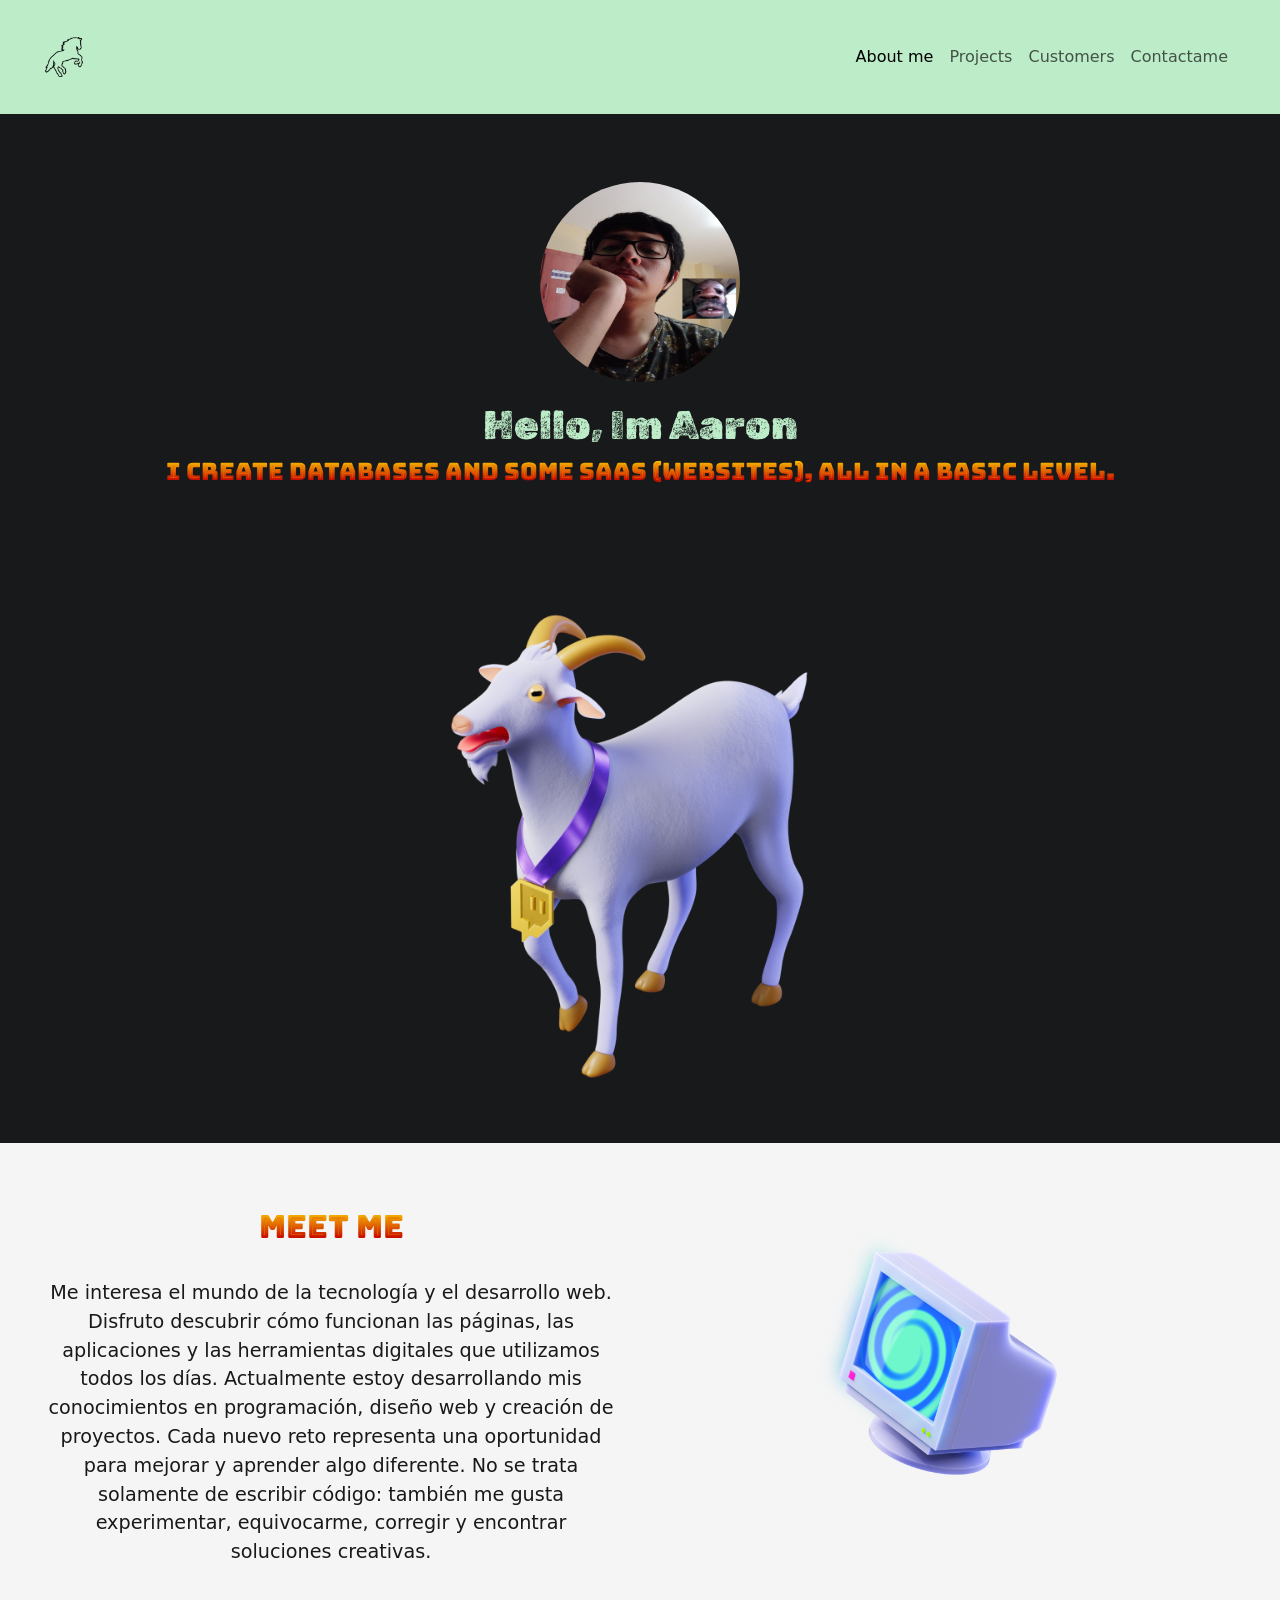
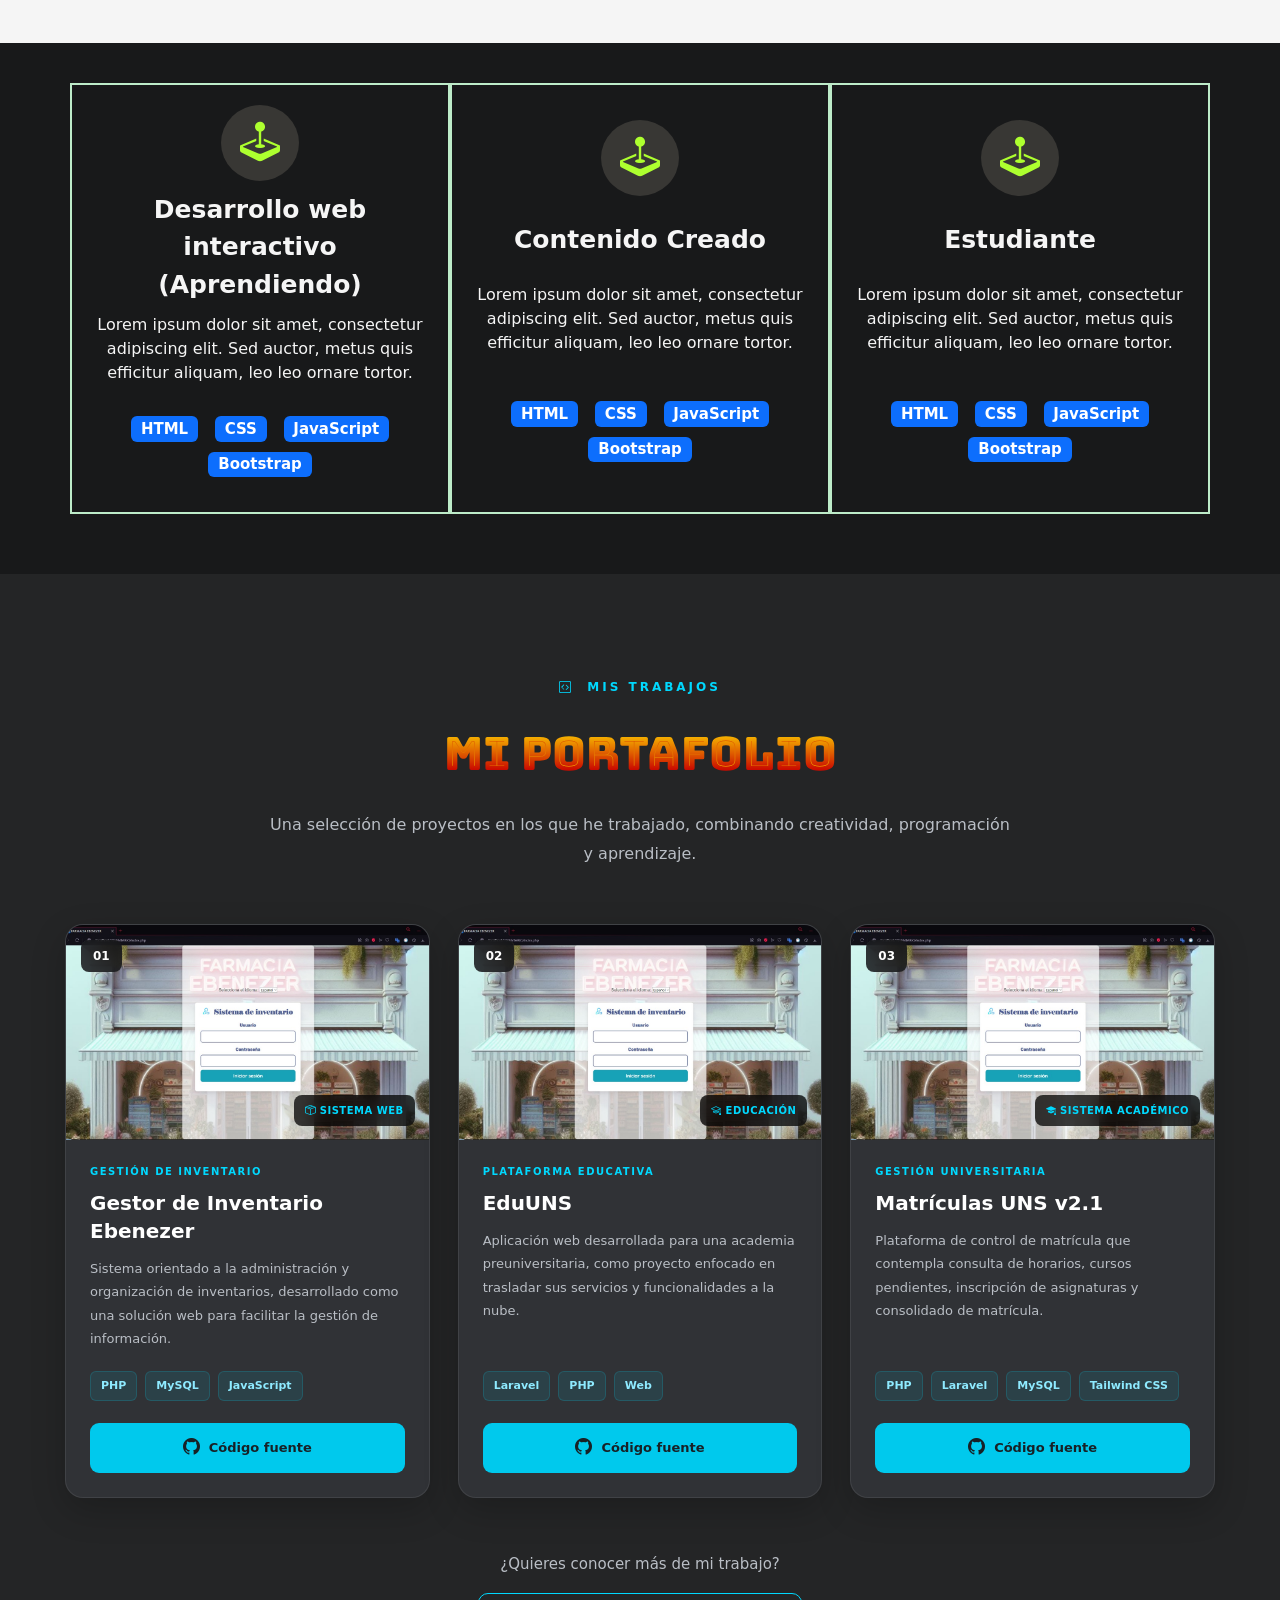
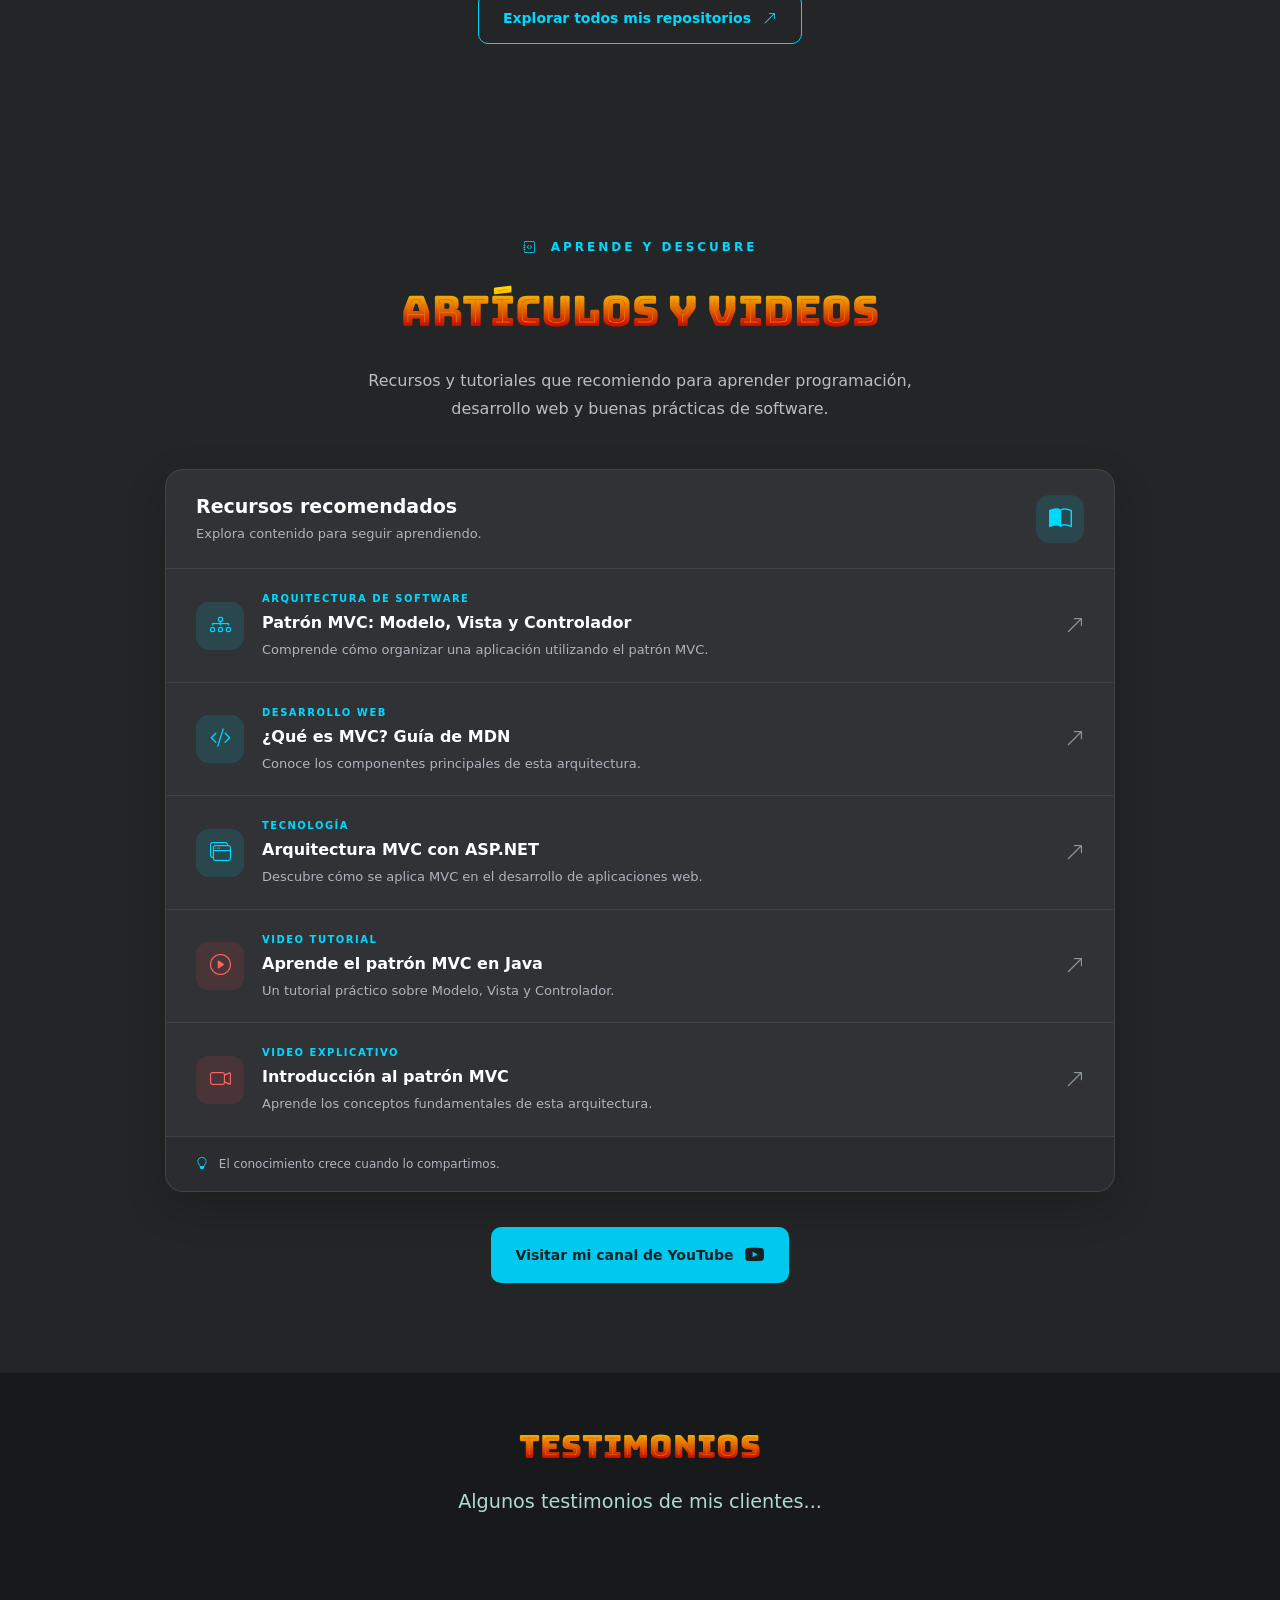
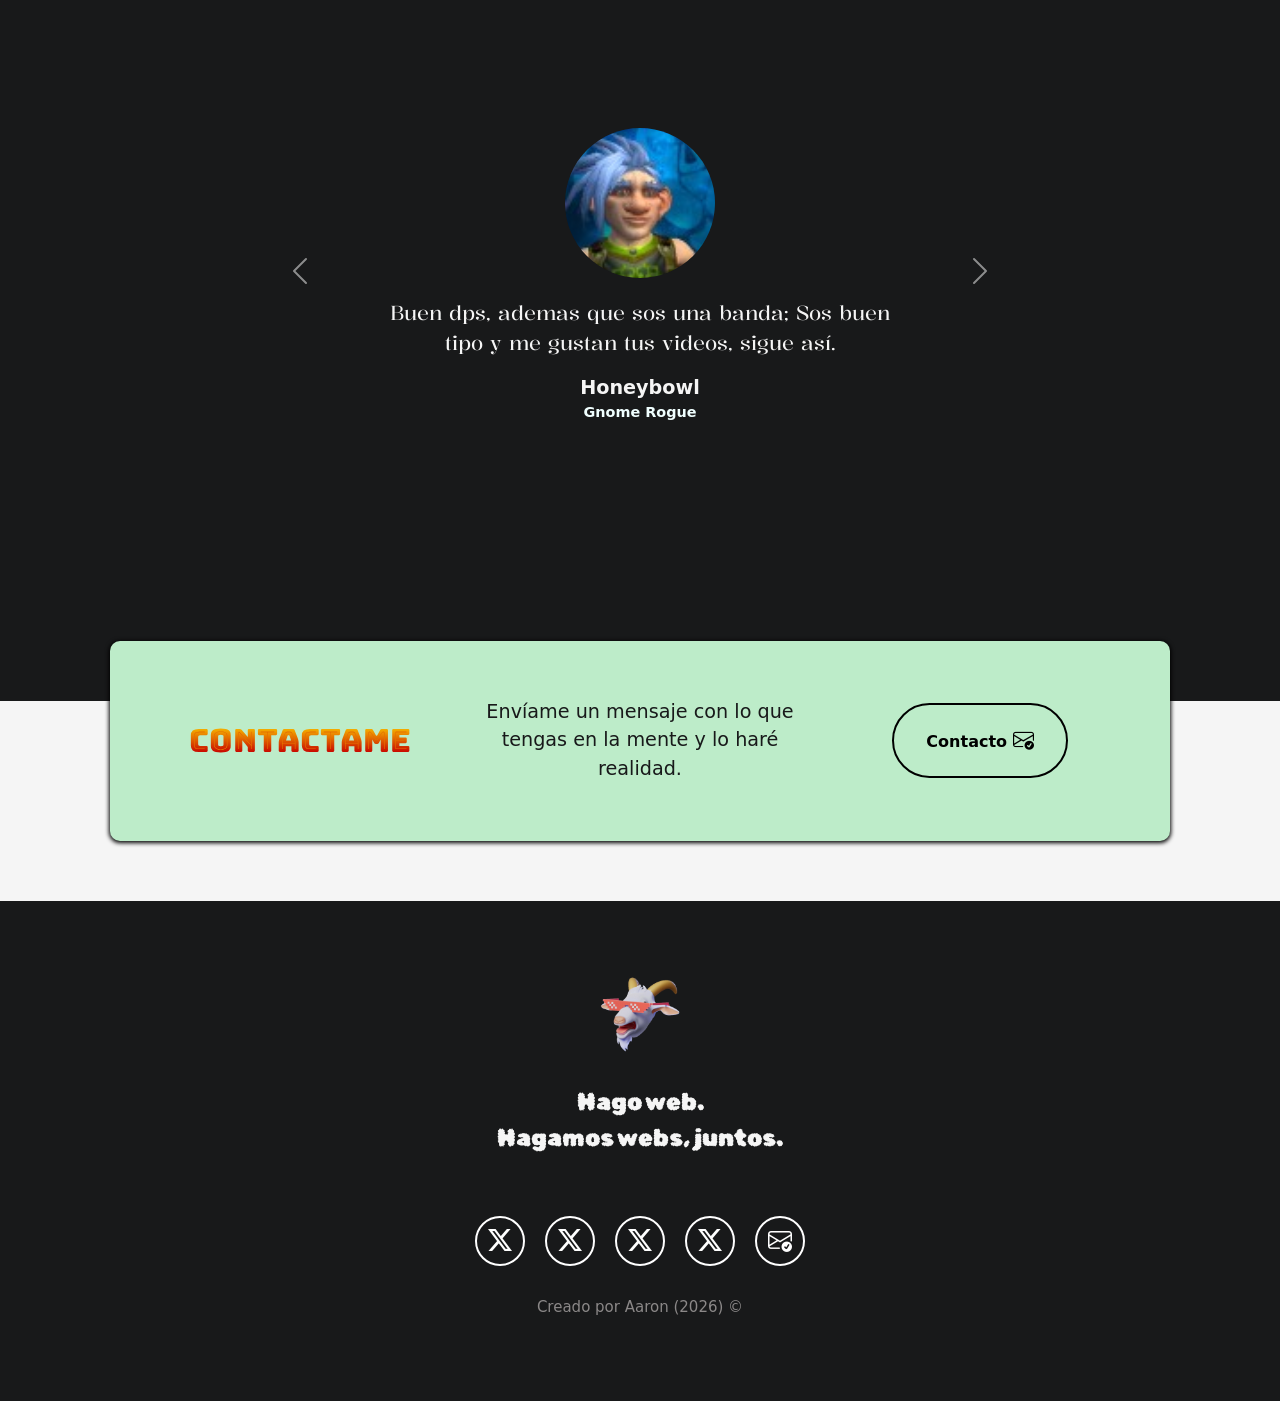
<file: index.html>
<!DOCTYPE html>
<html lang="en">

<head>
    <meta charset="UTF-8">
    <meta http-equiv="X-UA-Compatible" content="IE=edge">
    <meta name="keywords" content="HTML, CSS, JavaScript, React">
    <meta name="viewport" content="width=device-width, initial-scale=1.0">
    <link href="https://cdn.jsdelivr.net/npm/bootstrap@5.3.2/dist/css/bootstrap.min.css" rel="stylesheet"
        integrity="sha384-T3c6CoIi6uLrA9TneNEoa7RxnatzjcDSCmG1MXxSR1GAsXEV/Dwwykc2MPK8M2HN" crossorigin="anonymous">
    <link rel="stylesheet" href="https://cdn.jsdelivr.net/npm/bootstrap-icons@1.11.2/font/bootstrap-icons.min.css">
    <script src="https://cdn.jsdelivr.net/npm/bootstrap@5.3.2/dist/js/bootstrap.bundle.min.js"
        integrity="sha384-C6RzsynM9kWDrMNeT87bh95OGNyZPhcTNXj1NW7RuBCsyN/o0jlpcV8Qyq46cDfL"
        crossorigin="anonymous"></script>
        <link rel="preconnect" href="https://fonts.googleapis.com">
        <link rel="preconnect" href="https://fonts.gstatic.com" crossorigin>
        <link href="https://fonts.googleapis.com/css2?family=Bungee+Spice&display=swap" rel="stylesheet">
        <link rel="preconnect" href="https://fonts.googleapis.com">
        <link rel="preconnect" href="https://fonts.gstatic.com" crossorigin>
        <link href="https://fonts.googleapis.com/css2?family=Rubik+Dirt&display=swap" rel="stylesheet">
        <link rel="preconnect" href="https://fonts.googleapis.com">
        <link rel="preconnect" href="https://fonts.gstatic.com" crossorigin>
        <link href="https://fonts.googleapis.com/css2?family=Kalnia:wght@300&display=swap" rel="stylesheet">
        <link rel="preconnect" href="https://fonts.googleapis.com">
        <link rel="preconnect" href="https://fonts.gstatic.com" crossorigin>
        <link href="https://fonts.googleapis.com/css2?family=Kalnia:wght@300&family=Rubik+Bubbles&display=swap" rel="stylesheet">
    <link rel="stylesheet" href="sttyzxoles.css">
    <title>Aronti Dunti - Social Media</title>
</head>

<body style="background-color: #242526;">


    <!-- BARRA DE NAVEGACION -->
    <nav class="navbar navbar-expand-md navbar-light">
        <div class="container-fluid">
            <button class="navbar-toggler" type="button" data-bs-toggle="collapse" data-bs-target="#navbar-toggler"
                aria-controls="navbarTogglerDemo01" aria-expanded="false" aria-label="Toggle navigation">
                <span class="navbar-toggler-icon"></span>
            </button>
            <div class="collapse navbar-collapse" id="navbar-toggler">
                <a class="navbar-brand" href="#">
                    <img src="fotos_pr16/logo_caballo.png" width="40" alt="Logo de la web">
                </a>
                <ul class="navbar-nav d-flex justify-content-center alignt-items-center">
                    <li class="nav-item">
                        <a class="nav-link active" aria-current="page" href="#sobre-mi">About me</a>
                    </li>
                    <li class="nav-item">
                        <a class="nav-link" href="#proyeptos">Projects</a>
                    </li>
                    <li class="nav-item">
                        <a class="nav-link" href="#tesminomo">Customers</a>
                    </li>
                    <li class="nav-item">
                        <a class="nav-link" href="#contaptos">Contactame</a>
                    </li>
                </ul>
            </div>
        </div>
    </nav>
    
    <!-- FUNCION PARA AGRANDAR IMAGEN -->
    <script>
        function mostrarImagen(elemento) {
            var imagenAmpliada = document.getElementById('imagen-ampliada');
            var overlay = document.getElementById('overlay');
            imagenAmpliada.innerHTML = '<img src="' + elemento.src + '" alt="Imagen ampliada">';
            imagenAmpliada.style.display = 'block';
            overlay.style.display = 'block';
        }

        function cerrarImagen() {
            var imagenAmpliada = document.getElementById('imagen-ampliada');
            var overlay = document.getElementById('overlay');
            imagenAmpliada.style.display = 'none';
            overlay.style.display = 'none';
        }
    </script>

    <!-- SECCION HERO  <h1 style="color: #e4e6eb;">Título en texto blanco</h1>  -->
    <section class="hero align-items-stretch">
        <div class="hero-principal d-flex flex-column justify-content-center align-items-center">
            <img class="hero-imagen-desarrollador" src="fotos_pr16/hontiprograma123213123.jpg" alt="Foto Mi Perfil"
                onclick="mostrarImagen(this)">
            <div id="overlay" onclick="cerrarImagen()"></div>
            <div id="imagen-ampliada"></div>
            <h1>Hello, Im Aaron</h1>
            <h2>I create databases and some SaaS (websites), all in a basic level.</h2>
        </div>
        <div class="hero-inferior align-items-stretch">
            <img class="hero-inferior-imagen img-fluid " src="fotos_pr16/cccccgoat-large.png" alt="Logo, goat twit" >
        </div>
    </section>

    <!-- SECCION SOBRE MI  -->
    <section id="sobre-mi" class="sobre-mi seccion-clara">
        <div class="row">
            <div class="columna col-12   col-md-6">
                <div class="contenedor">
                    <h2 class="seccion-titulo">Meet me</h2>
                    <p class="seccion-texto">Me interesa el mundo de la tecnología y el desarrollo web. 
                        Disfruto descubrir cómo funcionan las páginas, 
                        las aplicaciones y las herramientas digitales que utilizamos todos los días.
                        Actualmente estoy desarrollando mis conocimientos en programación, diseño web y creación de proyectos. 
                        Cada nuevo reto representa una oportunidad para mejorar y aprender algo diferente.
                        No se trata solamente de escribir código: también me gusta experimentar, equivocarme, corregir y encontrar soluciones creativas.
                    </p>
                </div>
            </div>
            <div class="columna col-12 col-md-6">
                <div class="contenedor">
                    <img class="hero-inferior-imagen img-fluid tele" src="fotos_pr16/cacacacamonitor-rotate-15.png" width="60%" alt="tv">
                </div>
            </div>

        </div>
    </section>

    <!-- SECCION EXPERIENCIA  -->
    <section class="experiencia seccion-oscura">
        <div class="container text-center">
            <div class="row">
                    <!-- SECCION EXPERIENCIA  -->
                    <div class="columna col-12 col-md-4">
                      <i class="bi bi-joystick"></i>
                      <p class="experiencia-titulo"> Desarrollo web interactivo (Aprendiendo)</p>  
                      <p>Lorem ipsum dolor sit amet, consectetur adipiscing elit. Sed auctor, metus quis efficitur aliquam, leo leo ornare tortor.</p>
                      <div class="badges-contenedor">
                        <span class="badge text-bg-primary">HTML</span>
                        <span class="badge text-bg-primary">CSS</span>
                        <span class="badge text-bg-primary">JavaScript</span>
                        <span class="badge text-bg-primary">Bootstrap</span>
                      </div>
                    </div>

                    <!-- SECCION EXPERIENCIA  -->
                    <div class="columna col-12 col-md-4"> 
                        <i class="bi bi-joystick"></i>
                        <p class="experiencia-titulo"> Contenido Creado</p>  
                        <p>Lorem ipsum dolor sit amet, consectetur adipiscing elit. Sed auctor, metus quis efficitur aliquam, leo leo ornare tortor.</p>
                        <div class="badges-contenedor">
                          <span class="badge text-bg-primary">HTML</span>
                          <span class="badge text-bg-primary">CSS</span>
                          <span class="badge text-bg-primary">JavaScript</span>
                          <span class="badge text-bg-primary">Bootstrap</span>
                        </div>
                    </div>

                    <!-- SECCION ESTUDIANTE  -->
                    <div class="columna col-12 col-md-4"> 
                       <i class="bi bi-joystick"></i>
                        <p class="experiencia-titulo"> Estudiante</p>  
                        <p>Lorem ipsum dolor sit amet, consectetur adipiscing elit. Sed auctor, metus quis efficitur aliquam, leo leo ornare tortor.</p>
                        <div class="badges-contenedor">
                          <span class="badge text-bg-primary">HTML</span>
                          <span class="badge text-bg-primary">CSS</span>
                          <span class="badge text-bg-primary">JavaScript</span>
                          <span class="badge text-bg-primary">Bootstrap</span>
                        </div>
                    </div>


            </div>
        </div>
    </section>


<!-- =========================================
     SECCIÓN: PORTAFOLIO DE PROYECTOS
========================================= -->

<section id="proyeptos" class="proyectos-section">

    <div class="proyectos-container">

        <!-- ENCABEZADO -->
        <div class="proyectos-heading">

            <span class="proyectos-etiqueta">
                <i class="bi bi-code-square"></i>
                MIS TRABAJOS
            </span>

            <h2 class="seccion-titulo">Mi Portafolio</h2>

            <p class="seccion-descripcion">
                Una selección de proyectos en los que he trabajado,
                combinando creatividad, programación y aprendizaje.
            </p>

        </div>

        <!-- GALERÍA -->
        <div class="proyectos-grid">

            <!-- PROYECTO 1: EBENEZER -->
            <article class="proyecto-card">

                <div class="proyecto-imagen">
                    <img
                        src="fotos_pr16/ebea797.jpg"
                        alt="Vista del sistema de gestión de inventario Ebenezer"
                        loading="lazy"
                    >

                    <span class="proyecto-numero">01</span>

                    <span class="proyecto-tipo">
                        <i class="bi bi-box-seam"></i> SISTEMA WEB
                    </span>
                </div>

                <div class="proyecto-info">

                    <span class="proyecto-categoria">
                        GESTIÓN DE INVENTARIO
                    </span>

                    <h3>Gestor de Inventario Ebenezer</h3>

                    <p>
                        Sistema orientado a la administración y organización
                        de inventarios, desarrollado como una solución web
                        para facilitar la gestión de información.
                    </p>

                    <div class="proyecto-tecnologias">
                        <span>PHP</span>
                        <span>MySQL</span>
                        <span>JavaScript</span>
                    </div>

                    <div class="proyecto-acciones">

                        <a
                            href="https://github.com/ArontiDumpti/gestor-inventario-ebenezerV5"
                            target="_blank"
                            rel="noopener noreferrer"
                            class="proyecto-btn proyecto-btn-principal"
                        >
                            <i class="bi bi-github"></i>
                            Código fuente
                        </a>

                    </div>

                </div>

            </article>


            <!-- PROYECTO 2: EDUUNS -->
            <article class="proyecto-card">

                <div class="proyecto-imagen">
                    <img
                        src="fotos_pr16/ebea797.jpg"
                        alt="Vista del proyecto web EduUNS"
                        loading="lazy"
                    >

                    <span class="proyecto-numero">02</span>

                    <span class="proyecto-tipo">
                        <i class="bi bi-mortarboard"></i> EDUCACIÓN
                    </span>
                </div>

                <div class="proyecto-info">

                    <span class="proyecto-categoria">
                        PLATAFORMA EDUCATIVA
                    </span>

                    <h3>EduUNS</h3>

                    <p>
                        Aplicación web desarrollada para una academia
                        preuniversitaria, como proyecto enfocado en
                        trasladar sus servicios y funcionalidades a la nube.
                    </p>

                    <div class="proyecto-tecnologias">
                        <span>Laravel</span>
                        <span>PHP</span>
                        <span>Web</span>
                    </div>

                    <div class="proyecto-acciones">

                        <a
                            href="https://github.com/ArontiDumpti/EduUNSv15"
                            target="_blank"
                            rel="noopener noreferrer"
                            class="proyecto-btn proyecto-btn-principal"
                        >
                            <i class="bi bi-github"></i>
                            Código fuente
                        </a>

                    </div>

                </div>

            </article>


            <!-- PROYECTO 3: MATRÍCULAS UNS -->
            <article class="proyecto-card">

                <div class="proyecto-imagen">
                    <img
                        src="fotos_pr16/ebea797.jpg"
                        alt="Vista del sistema de matrículas de la UNS"
                        loading="lazy"
                    >

                    <span class="proyecto-numero">03</span>

                    <span class="proyecto-tipo">
                        <i class="bi bi-mortarboard-fill"></i> SISTEMA ACADÉMICO
                    </span>
                </div>

                <div class="proyecto-info">

                    <span class="proyecto-categoria">
                        GESTIÓN UNIVERSITARIA
                    </span>

                    <h3>Matrículas UNS v2.1</h3>

                    <p>
                        Plataforma de control de matrícula que contempla
                        consulta de horarios, cursos pendientes,
                        inscripción de asignaturas y consolidado de matrícula.
                    </p>

                    <div class="proyecto-tecnologias">
                        <span>PHP</span>
                        <span>Laravel</span>
                        <span>MySQL</span>
                        <span>Tailwind CSS</span>
                    </div>

                    <div class="proyecto-acciones">

                        <a
                            href="https://github.com/ArontiDumpti/MatriculasUNSv21"
                            target="_blank"
                            rel="noopener noreferrer"
                            class="proyecto-btn proyecto-btn-principal"
                        >
                            <i class="bi bi-github"></i>
                            Código fuente
                        </a>

                    </div>

                </div>

            </article>

        </div>

        <!-- BOTÓN FINAL -->
        <div class="proyectos-footer">

            <p>
                ¿Quieres conocer más de mi trabajo?
            </p>

            <a
                href="https://github.com/ArontiDumpti?tab=repositories"
                target="_blank"
                rel="noopener noreferrer"
                class="proyectos-ver-mas"
            >
                Explorar todos mis repositorios
                <i class="bi bi-arrow-up-right"></i>
            </a>

        </div>

    </div>

</section>



<!-- SECCIÓN DE ARTÍCULOS Y VIDEOS -->
<section class="articulos-section" id="articulos">

    <div class="articulos-container">

        <div class="articulos-heading">
            <span class="articulos-etiqueta">
                <i class="bi bi-journal-code"></i> APRENDE Y DESCUBRE
            </span>

            <h2 class="seccion-titulo">Artículos y Videos</h2>

            <p class="articulos-descripcion">
                Recursos y tutoriales que recomiendo para aprender programación,
                desarrollo web y buenas prácticas de software.
            </p>
        </div>

        <div class="articulos-card">

            <div class="articulos-card-header">
                <div>
                    <h3>Recursos recomendados</h3>
                    <p>Explora contenido para seguir aprendiendo.</p>
                </div>

                <span class="articulos-icono-header">
                    <i class="bi bi-book-half"></i>
                </span>
            </div>

            <ul class="articulos-lista">

                <!-- ARTÍCULO 1 -->
                <li>
                    <a href="https://www.freecodecamp.org/espanol/news/el-modelo-de-arquitectura-view-controller-pattern/"
                       target="_blank"
                       rel="noopener noreferrer"
                       class="articulo-enlace">

                        <span class="articulo-icono">
                            <i class="bi bi-diagram-3"></i>
                        </span>

                        <span class="articulo-contenido">
                            <span class="articulo-categoria">ARQUITECTURA DE SOFTWARE</span>
                            <strong>Patrón MVC: Modelo, Vista y Controlador</strong>
                            <small>Comprende cómo organizar una aplicación utilizando el patrón MVC.</small>
                        </span>

                        <i class="bi bi-arrow-up-right articulo-flecha"></i>
                    </a>
                </li>

                <!-- ARTÍCULO 2 -->
                <li>
                    <a href="https://developer.mozilla.org/es/docs/Glossary/MVC"
                       target="_blank"
                       rel="noopener noreferrer"
                       class="articulo-enlace">

                        <span class="articulo-icono">
                            <i class="bi bi-code-slash"></i>
                        </span>

                        <span class="articulo-contenido">
                            <span class="articulo-categoria">DESARROLLO WEB</span>
                            <strong>¿Qué es MVC? Guía de MDN</strong>
                            <small>Conoce los componentes principales de esta arquitectura.</small>
                        </span>

                        <i class="bi bi-arrow-up-right articulo-flecha"></i>
                    </a>
                </li>

                <!-- ARTÍCULO 3 -->
                <li>
                    <a href="https://dotnet.microsoft.com/es-es/apps/aspnet/mvc"
                       target="_blank"
                       rel="noopener noreferrer"
                       class="articulo-enlace">

                        <span class="articulo-icono">
                            <i class="bi bi-window-stack"></i>
                        </span>

                        <span class="articulo-contenido">
                            <span class="articulo-categoria">TECNOLOGÍA</span>
                            <strong>Arquitectura MVC con ASP.NET</strong>
                            <small>Descubre cómo se aplica MVC en el desarrollo de aplicaciones web.</small>
                        </span>

                        <i class="bi bi-arrow-up-right articulo-flecha"></i>
                    </a>
                </li>

                <!-- VIDEO 1 -->
                <li>
                    <a href="https://www.youtube.com/watch?v=yHFgc2JlX9g"
                       target="_blank"
                       rel="noopener noreferrer"
                       class="articulo-enlace">

                        <span class="articulo-icono articulo-icono-video">
                            <i class="bi bi-play-circle"></i>
                        </span>

                        <span class="articulo-contenido">
                            <span class="articulo-categoria">VIDEO TUTORIAL</span>
                            <strong>Aprende el patrón MVC en Java</strong>
                            <small>Un tutorial práctico sobre Modelo, Vista y Controlador.</small>
                        </span>

                        <i class="bi bi-arrow-up-right articulo-flecha"></i>
                    </a>
                </li>

                <!-- VIDEO 2 -->
                <li>
                    <a href="https://www.youtube.com/watch?v=dB0JZaVnBWg"
                       target="_blank"
                       rel="noopener noreferrer"
                       class="articulo-enlace">

                        <span class="articulo-icono articulo-icono-video">
                            <i class="bi bi-camera-video"></i>
                        </span>

                        <span class="articulo-contenido">
                            <span class="articulo-categoria">VIDEO EXPLICATIVO</span>
                            <strong>Introducción al patrón MVC</strong>
                            <small>Aprende los conceptos fundamentales de esta arquitectura.</small>
                        </span>

                        <i class="bi bi-arrow-up-right articulo-flecha"></i>
                    </a>
                </li>

            </ul>

            <div class="articulos-footer">
                <span>
                    <i class="bi bi-lightbulb"></i>
                    El conocimiento crece cuando lo compartimos.
                </span>
            </div>

        </div>

        <div class="articulos-accion">
            <a href="https://www.youtube.com/channel/UCJOANu9qz4SWB8h2YqV1Cdg"
               target="_blank"
               rel="noopener noreferrer"
               class="btn-articulos">

                Visitar mi canal de YouTube
                <i class="bi bi-youtube"></i>
            </a>
        </div>

    </div>

</section>


    <!-- SECCION Testimonios  -->
    <section id="tesminomo" class="testimonios seccion-oscura">
        <h2 class="seccion-titulo">Testimonios</h2>
        <h3 class="seccion-descripcion">Algunos testimonios de mis clientes...</h3>
            <!-- Carrousel  -->
            <div id="testimonios-carrusel" class="carousel  slide">
                <div class="carousel-inner">
                  <div class="carousel-item active">
                        <div class="container">
                            <img class="testimonio-imagen rounded-circle" src="fotos_testigos/honeybowl172684138-avatar.jpg" alt="honeybowl">
                            <p class="testimonio-texto"> Buen dps, ademas que sos una banda; Sos buen tipo y me gustan tus videos, sigue así.</p>
                            <div class="testimonio-info">
                                <p class="NombreCliente">Honeybowl</p>
                                <p class="CargoCliente">Gnome Rogue</p>
                            </div>
                        </div> 
                  </div> 
                  <div class="carousel-item">
                    <div class="container">
                        <img class="testimonio-imagen rounded-circle" src="fotos_testigos/lunokhod238924783-avatar.jpg" alt="lunokhod">
                        <p class="testimonio-texto"> Sos horroroso dps che, a la siguiente venis con un 8.3 ó un 6.3 masterpiece.</p> 
                        <div class="testimonio-info">
                            <p class="NombreCliente">Lunokhod</p>
                            <p class="CargoCliente">Blood Elf Paladin</p>
                        </div>
                    </div> 
                 </div> 
                 <div class="carousel-item">
                    <div class="container">
                        <img class="testimonio-imagen rounded-circle" src="fotos_testigos/sultani238299950-avatar.jpg" alt="sultani">
                        <p class="testimonio-texto"> El mejor caller que nunca tuve, además sabe jugar fuchi.</p>
                        <div class="testimonio-info">
                            <p class="NombreCliente">Sultani</p>
                            <p class="CargoCliente">Orc Shaman</p>
                        </div>
                    </div> 
                 </div>       
                 <div class="carousel-item">
                    <div class="container">
                        <img class="testimonio-imagen rounded-circle" src="fotos_testigos/llamanade198969686-avatar.jpg" alt="llamanade">
                        <p class="testimonio-texto"> Me hizo una app y ahora gano millones.</p>
                        <div class="testimonio-info">
                            <p class="NombreCliente">Llamanade</p>
                            <p class="CargoCliente">Night Elf Demon Hunter</p>
                        </div>
                    </div> 
                 </div>                             
                </div>
                <button class="carousel-control-prev" type="button" data-bs-target="#testimonios-carrusel" data-bs-slide="prev">
                  <span class="carousel-control-prev-icon" aria-hidden="true"></span>
                  <span class="visually-hidden">Previous</span>
                </button>
                <button class="carousel-control-next" type="button" data-bs-target="#testimonios-carrusel" data-bs-slide="next">
                  <span class="carousel-control-next-icon" aria-hidden="true"></span>
                  <span class="visually-hidden">Next</span>
                </button>
              </div>
    </section>

    <!-- SECCION Contacto  -->
    <section id="contaptos" class="contacto seccion-clara">
        <div class="container">
            <div class="container text-center rectangulo d-flex justify-content-evenly">
                <div class="row">
                    <div class="col-12 col-md-4 seccion-titulo">
                        Contactame
                    </div>
                    <div class="col-12 col-md-4 descripcion">
                        Envíame un mensaje con lo que tengas en la mente y lo haré realidad.
                    </div>
                    <div class="col-12 col-md-4">
                        <a href="mailto:segura_20_30@hotmail.com">
                            <button type="button">
                                Contacto
                                <i class="bi bi-envelope-check"></i>
                            </button>
                        </a>
                    </div>
                </div>
            </div>          
        </div>
    </section>



    <!-- SECCION Footer  -->
    <footer class="seccion-oscura d-flex flex-column align-items-center justify-content-center">
        <img class="footer-logo" src="fotos_testigos/ccccrecap-goat.gif" alt="cabra twti">
        <p class="footer-texto text-center">Hago web.<br>Hagamos webs, juntos.</p>
        <div class="iconos-redes-sociales d-flex flex-wrap align-items-center justify-content-center">
            <a href="https://twitter.com/MrBeast" target="_blank" rel="noopener noreferrer">
                <i class="bi bi-twitter-x"></i>
            </a>
            <a href="https://twitter.com/MrBeast" target="_blank" rel="noopener noreferrer">
                <i class="bi bi-twitter-x"></i>
            </a>
            <a href="https://twitter.com/MrBeast" target="_blank" rel="noopener noreferrer">
                <i class="bi bi-twitter-x"></i>
            </a>
            <a href="views/sobremi.html">        
                <i class="bi bi-twitter-x"></i>       
            </a>
            <a href="mailto:segura_20_30@hotmail.com" target="_blank" rel="noopener noreferrer">
                <i class="bi bi-envelope-check"></i>
            </a>
        </div>
        <div class="derechos-de-autor">Creado por Aaron (2026) &#169;</div>
 
    </footer>



    

</body>

</html>
</file>
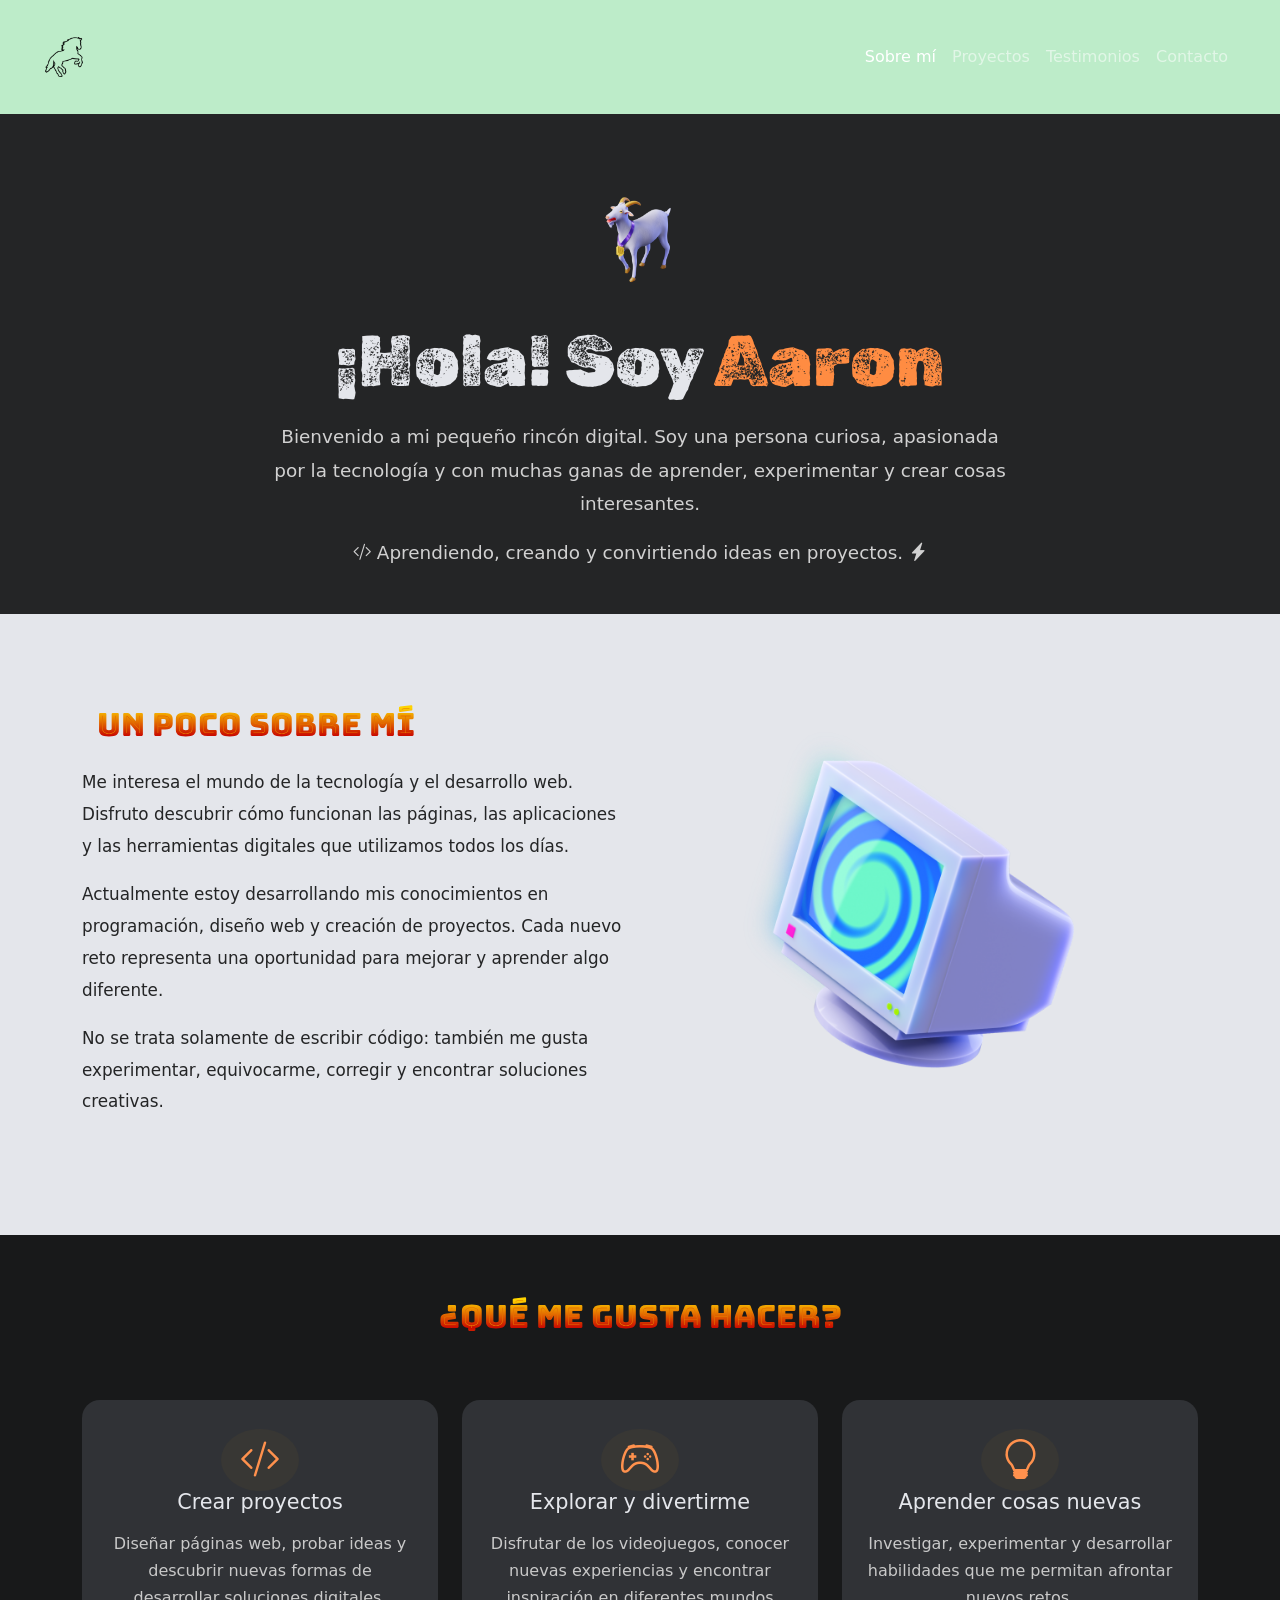
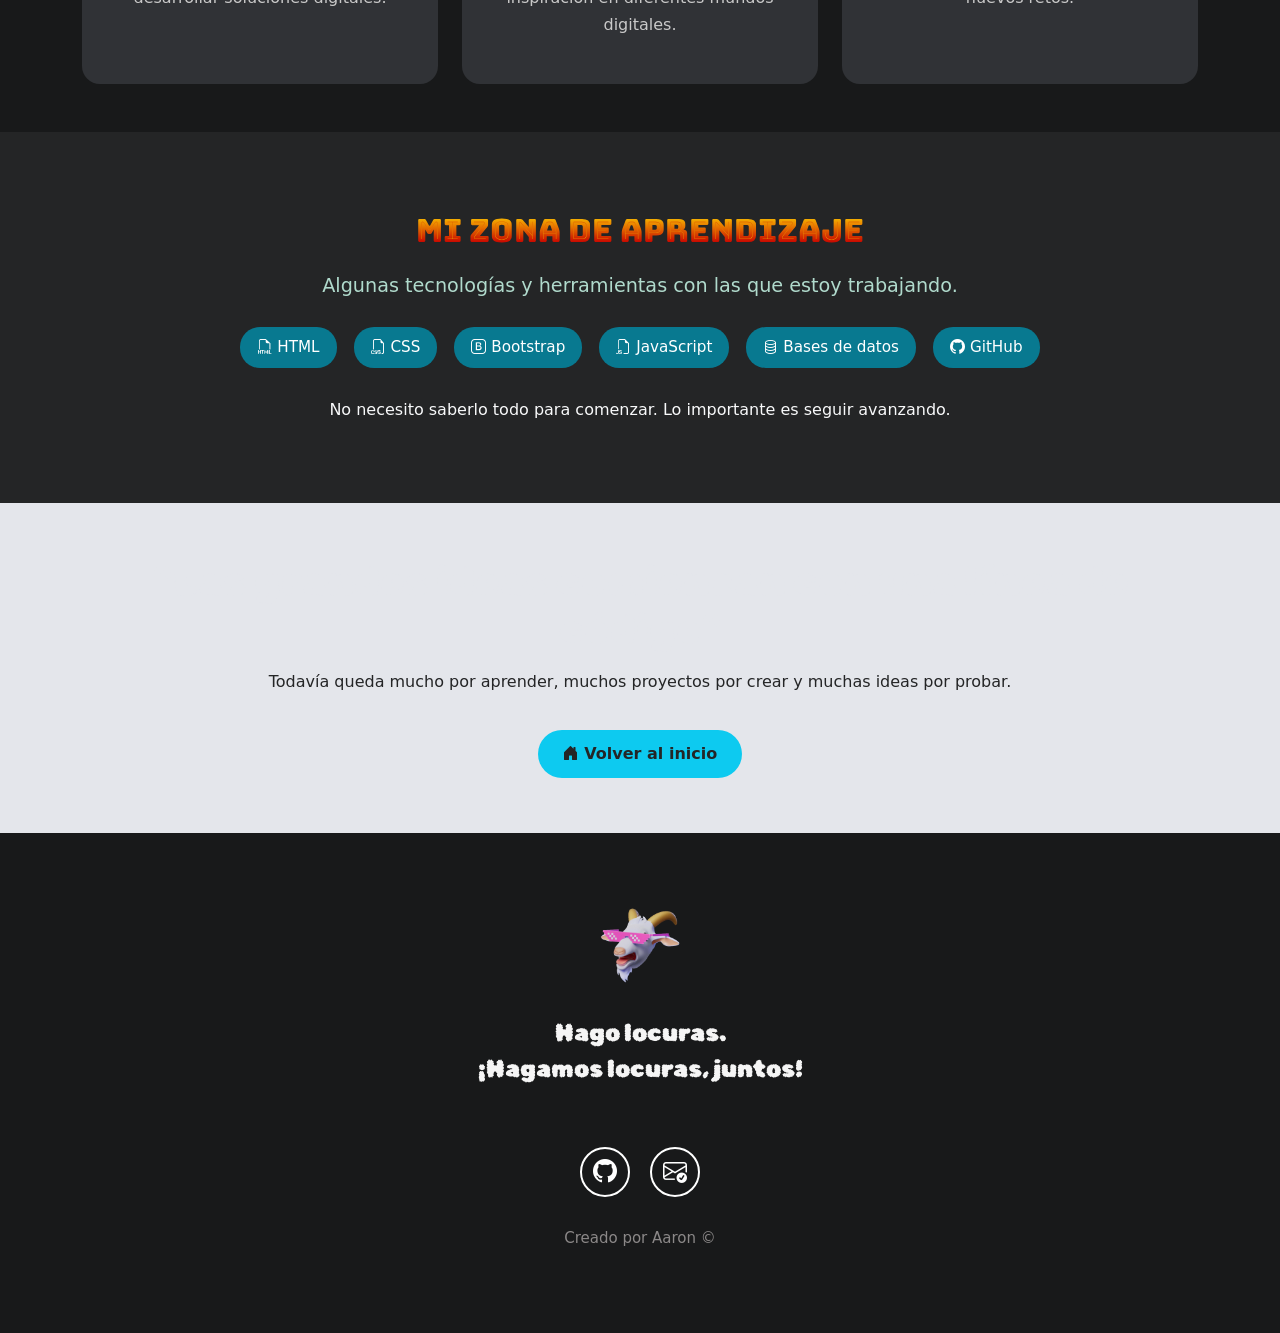
<file: views/sobremi.html>
<!DOCTYPE html>
<html lang="es">

<head>
    <meta charset="UTF-8">
    <meta name="viewport" content="width=device-width, initial-scale=1.0">

    <title>Sobre mí | Aronti Dunti</title>

    <!-- Bootstrap -->
    <link href="https://cdn.jsdelivr.net/npm/bootstrap@5.3.2/dist/css/bootstrap.min.css"
        rel="stylesheet">

    <!-- Bootstrap Icons -->
    <link rel="stylesheet"
        href="https://cdn.jsdelivr.net/npm/bootstrap-icons@1.11.2/font/bootstrap-icons.min.css">

    <!-- Tipografías del proyecto -->
    <link rel="preconnect" href="https://fonts.googleapis.com">
    <link rel="preconnect" href="https://fonts.gstatic.com" crossorigin>
    <link href="https://fonts.googleapis.com/css2?family=Bungee+Spice&display=swap"
        rel="stylesheet">

    <link href="https://fonts.googleapis.com/css2?family=Rubik+Dirt&display=swap"
        rel="stylesheet">

    <link href="https://fonts.googleapis.com/css2?family=Kalnia:wght@300&display=swap"
        rel="stylesheet">

    <link href="https://fonts.googleapis.com/css2?family=Rubik+Bubbles&display=swap"
        rel="stylesheet">

    <!-- IMPORTANTE: CSS ubicado en la carpeta principal -->
    <link rel="stylesheet" href="../sttyzxoles.css">

    <style>
        /* Ajustes propios de la página Sobre mí */

        body {
            background-color: #242526;
            color: #e4e6eb;
        }

        .sobre-hero {
            min-height: 430px;
            padding: 70px 20px 45px;
            text-align: center;
        }

        .sobre-hero h1 {
            font-family: 'Rubik Dirt', cursive;
            font-size: clamp(2.5rem, 6vw, 4.5rem);
            color: #e4e6eb;
            margin: 25px 0 15px;
        }

        .sobre-hero h1 span {
            color: #ff8c42;
        }

        .sobre-hero p {
            max-width: 750px;
            margin: 0 auto;
            font-size: 1.15rem;
            line-height: 1.8;
            color: #d1d1d1;
        }

        .sobre-logo {
            width: 110px;
            height: 110px;
            object-fit: contain;
        }

        .sobre-contenido {
            background-color: #e4e6eb;
            color: #242526;
            padding: 65px 20px;
        }

        .sobre-contenido .seccion-titulo {
            color: #242526;
        }

        .sobre-contenido p {
            font-size: 1.05rem;
            line-height: 1.9;
        }

        .sobre-imagen {
            max-width: 90%;
            height: auto;
        }

        .tarjeta-personal {
            background-color: #303236;
            color: #e4e6eb;
            border-radius: 18px;
            padding: 30px 22px;
            height: 100%;
            transition: transform 0.3s ease;
        }

        .tarjeta-personal:hover {
            transform: translateY(-8px);
        }

        .tarjeta-personal i {
            font-size: 2.5rem;
            color: #ff914d;
            margin-bottom: 15px;
        }

        .tarjeta-personal h3 {
            font-size: 1.3rem;
            margin-bottom: 15px;
        }

        .tarjeta-personal p {
            color: #c9c9c9;
            line-height: 1.7;
        }

        .habilidades {
            padding: 65px 20px;
            background-color: #242526;
        }

        .habilidad-etiqueta {
            display: inline-block;
            background-color: #087990;
            color: white;
            padding: 9px 17px;
            border-radius: 20px;
            margin: 6px;
            font-size: 0.95rem;
        }

        .frase-final {
            background-color: #e4e6eb;
            color: #242526;
            padding: 55px 20px;
            text-align: center;
        }

        .frase-final h2 {
            font-family: 'Rubik Bubbles', cursive;
            font-size: clamp(1.5rem, 4vw, 2.5rem);
        }

        .btn-volver {
            display: inline-block;
            text-decoration: none;
            background-color: #0dcaf0;
            color: #242526;
            font-weight: bold;
            padding: 12px 25px;
            border-radius: 25px;
            margin-top: 20px;
            transition: 0.3s;
        }

        .btn-volver:hover {
            background-color: #ff914d;
            color: white;
            transform: scale(1.05);
        }

        .sobre-footer {
            padding: 35px 15px;
        }
    </style>
</head>

<body>

    <!-- BARRA DE NAVEGACIÓN -->
    <nav class="navbar navbar-expand-md navbar-dark">
        <div class="container-fluid">

            <a class="navbar-brand" href="../index.html">
                <img src="../fotos_pr16/logo_caballo.png"
                    width="40" alt="Logo de la página">
            </a>

            <button class="navbar-toggler" type="button"
                data-bs-toggle="collapse"
                data-bs-target="#menuPrincipal"
                aria-controls="menuPrincipal"
                aria-expanded="false"
                aria-label="Abrir menú">

                <span class="navbar-toggler-icon"></span>
            </button>

            <div class="collapse navbar-collapse" id="menuPrincipal">

                <ul class="navbar-nav ms-auto text-center">

                    <li class="nav-item">
                        <a class="nav-link active" href="sobremi.html">
                            Sobre mí
                        </a>
                    </li>

                    <li class="nav-item">
                        <a class="nav-link" href="../index.html#proyeptos">
                            Proyectos
                        </a>
                    </li>

                    <li class="nav-item">
                        <a class="nav-link" href="../index.html#tesminomo">
                            Testimonios
                        </a>
                    </li>

                    <li class="nav-item">
                        <a class="nav-link" href="../index.html#contaptos">
                            Contacto
                        </a>
                    </li>

                </ul>
            </div>
        </div>
    </nav>


    <!-- PRESENTACIÓN PRINCIPAL -->
    <section class="sobre-hero">

        <img class="sobre-logo"
            src="../fotos_pr16/cccccgoat-large.png"
            alt="Logo de cabra">

        <h1>¡Hola! Soy <span>Aaron</span></h1>

        <p>
            Bienvenido a mi pequeño rincón digital.
            Soy una persona curiosa, apasionada por la tecnología
            y con muchas ganas de aprender, experimentar
            y crear cosas interesantes.
        </p>

        <p class="mt-3">
            <i class="bi bi-code-slash"></i>
            Aprendiendo, creando y convirtiendo ideas en proyectos.
            <i class="bi bi-lightning-charge-fill"></i>
        </p>

    </section>


    <!-- MI HISTORIA -->
    <section class="sobre-contenido">

        <div class="container">

            <div class="row align-items-center">

                <div class="col-12 col-md-6 mb-4">

                    <h2 class="seccion-titulo">
                        Un poco sobre mí
                    </h2>

                    <p>
                        Me interesa el mundo de la tecnología y el
                        desarrollo web. Disfruto descubrir cómo
                        funcionan las páginas, las aplicaciones
                        y las herramientas digitales que utilizamos
                        todos los días.
                    </p>

                    <p>
                        Actualmente estoy desarrollando mis
                        conocimientos en programación, diseño web
                        y creación de proyectos. Cada nuevo reto
                        representa una oportunidad para mejorar
                        y aprender algo diferente.
                    </p>

                    <p>
                        No se trata solamente de escribir código:
                        también me gusta experimentar, equivocarme,
                        corregir y encontrar soluciones creativas.
                    </p>

                </div>

                <div class="col-12 col-md-6 text-center">

                    <img class="sobre-imagen img-fluid"
                        src="../fotos_pr16/cacacacamonitor-rotate-15.png"
                        alt="Monitor relacionado con tecnología">

                </div>

            </div>

        </div>

    </section>


    <!-- LO QUE ME GUSTA -->
    <section class="experiencia seccion-oscura py-5">

        <div class="container text-center">

            <h2 class="seccion-titulo texto-blanco mb-5">
                ¿Qué me gusta hacer?
            </h2>

            <div class="row g-4">

                <div class="col-12 col-md-4">

                    <div class="tarjeta-personal">

                        <i class="bi bi-code-slash"></i>

                        <h3>Crear proyectos</h3>

                        <p>
                            Diseñar páginas web, probar ideas
                            y descubrir nuevas formas de
                            desarrollar soluciones digitales.
                        </p>

                    </div>

                </div>


                <div class="col-12 col-md-4">

                    <div class="tarjeta-personal">

                        <i class="bi bi-controller"></i>

                        <h3>Explorar y divertirme</h3>

                        <p>
                            Disfrutar de los videojuegos,
                            conocer nuevas experiencias
                            y encontrar inspiración en
                            diferentes mundos digitales.
                        </p>

                    </div>

                </div>


                <div class="col-12 col-md-4">

                    <div class="tarjeta-personal">

                        <i class="bi bi-lightbulb"></i>

                        <h3>Aprender cosas nuevas</h3>

                        <p>
                            Investigar, experimentar y
                            desarrollar habilidades que
                            me permitan afrontar nuevos retos.
                        </p>

                    </div>

                </div>

            </div>

        </div>

    </section>


    <!-- MIS HABILIDADES -->
    <section class="habilidades">

        <div class="container text-center">

            <h2 class="seccion-titulo texto-blanco">
                Mi zona de aprendizaje
            </h2>

            <h3 class="seccion-descripcion">
                Algunas tecnologías y herramientas con las
                que estoy trabajando.
            </h3>

            <div class="mt-4">

                <span class="habilidad-etiqueta">
                    <i class="bi bi-filetype-html"></i> HTML
                </span>

                <span class="habilidad-etiqueta">
                    <i class="bi bi-filetype-css"></i> CSS
                </span>

                <span class="habilidad-etiqueta">
                    <i class="bi bi-bootstrap"></i> Bootstrap
                </span>

                <span class="habilidad-etiqueta">
                    <i class="bi bi-filetype-js"></i> JavaScript
                </span>

                <span class="habilidad-etiqueta">
                    <i class="bi bi-database"></i> Bases de datos
                </span>

                <span class="habilidad-etiqueta">
                    <i class="bi bi-github"></i> GitHub
                </span>

            </div>

            <p class="text-light mt-4">
                No necesito saberlo todo para comenzar.
                Lo importante es seguir avanzando.
            </p>

        </div>

    </section>


    <!-- FRASE FINAL -->
    <section class="frase-final">

        <div class="container">

            <h2>
                "Las grandes ideas comienzan con una línea de código"
            </h2>

            <p class="mt-3">
                Todavía queda mucho por aprender,
                muchos proyectos por crear y muchas ideas por probar.
            </p>

            <a href="../index.html" class="btn-volver">
                <i class="bi bi-house-door-fill"></i>
                Volver al inicio
            </a>

        </div>

    </section>


    <!-- FOOTER -->
    <footer class="sobre-footer seccion-oscura d-flex flex-column
        align-items-center justify-content-center">

        <img class="footer-logo"
            src="../fotos_testigos/ccccrecap-goat.gif"
            alt="Cabra animada">

        <p class="footer-texto text-center">
            Hago locuras.<br>
            ¡Hagamos locuras, juntos!
        </p>

        <div class="iconos-redes-sociales d-flex
            flex-wrap align-items-center justify-content-center">

            <a href="https://github.com/ArontiDumpti"
                target="_blank" rel="noopener noreferrer"
                aria-label="GitHub">

                <i class="bi bi-github"></i>
            </a>

            <a href="mailto:segura_20_30@hotmail.com"
                aria-label="Correo electrónico">

                <i class="bi bi-envelope-check"></i>
            </a>

        </div>

        <div class="derechos-de-autor">
            Creado por Aaron ©
        </div>

    </footer>


    <!-- Bootstrap JavaScript -->
    <script src="https://cdn.jsdelivr.net/npm/bootstrap@5.3.2/dist/js/bootstrap.bundle.min.js">
    </script>

</body>
</html>
</file>
<file: sttyzxoles.css>
.navbar {
    padding: 2rem;
    background-color: #bdecc9;

}

.navbar-collapse {
    align-items: center;
    justify-content: space-between;

}


.hero {
    background-color: #18191a;
    min-height: 450px;
    text-align: center;
}

.hero-principal {
    padding: 3rem;
}

.hero-imagen-desarrollador {
    width: 200px; 
    height: 200px; 
    border-radius: 50%;
    margin: 20px;
}

section {
    display: flex;
    flex-direction: column;
    align-items: center;
    justify-content: center;
}

h1 {
    font-size: 2.5rem;
    font-family: 'Rubik Dirt', cursive;
    color: #bdecc9;
}

.seccion-clara {
    color: #18191a;
    background-color: whitesmoke;
}

.seccion-oscura {
    color: whitesmoke;
    background-color: #18191a;
}

.seccion-titulo {
    font-size: 2rem;
    padding: 15px;
    font-family: 'Bungee Spice', sans-serif;
}

.seccion-texto {
    font-size: 1.2rem;
    padding: 10px;
}

.seccion-descripcion {
    font-size: 1.2rem;
    color: rgb(176, 218, 204);
}

.btn-info {
    font-size: 1.1rem;
    margin: 20px;
    font-weight: bold;
}

.texto-blanco {
    color: white;
}

.texto-negro {
    color: black;
}


h2 {
    color: #e4e6eb;

}



@media screen and (max-width: 767px) {
    .navbar-brand {
        display: none;

    }
}


#imagen-ampliada {
    display: none;
    position: fixed;
    top: 50%;
    left: 50%;
    transform: translate(-50%, -50%);
    z-index: 9999;
    background-color: rgba(0, 0, 0, 0.8);
    padding: 20px;
    border-radius: 5px;
}



#overlay {
    display: none;
    position: fixed;
    top: 0;
    left: 0;
    width: 100%;
    height: 100%;
    background-color: rgba(0, 0, 0, 0.7);
    z-index: 999;
}

.hero-principal h2 {
    font-size: 1.5rem;
    color: rgb(219, 33, 207);
    font-family: 'Bungee Spice', sans-serif;
} 

.sobre-mi {
    height: 500px;
    padding: 10px;
}

.sobre-mi .contenedor {
    max-width: 600px;
    text-align: center;
}


@media screen and (min-width: 700px) {
    .hero-inferior-imagen {
        max-width: 600px;
    }    
}


/* Media query para dispositivos con ancho de 420px o menos */
@media screen and (max-width: 420px) {
    .proyecto .overlay p,
    .proyecto .overlay i {
        font-size: 14px; /* Reducción del tamaño de fuente */
    }
}

 

.experiencia {
    padding: 40px 40px 60px 40px;
}

.experiencia i {
    font-size: 2.5rem;
    color: greenyellow;
    background-color: rgb(56, 55, 52);
    padding: 8px 19px;
    border-radius: 50%;
}



.experiencia-titulo {
    font-size: 25px;
    font-weight: bold;
    margin: 10px 0;
}

.badges-contenedor {
    font-size: 20px;
    font-weight: bold;
    margin: 10px 0;
}

.badge {
    margin: 5px;
}

.proyecto {
    position: relative;
}

.proyectos-recientes {
    padding: 40px;
}

.proyectos-recientes img {
    height: 100%;
    width: 100%;
    padding: 10px;
    border-radius: 10px;
    display: block;
    transition: all 0.2s ease;
}

.proyectos-contenedor {
    padding-top: 60px;
    margin-bottom: 40px;
}

.overlay {
    transition: all 0.2s ease;
    opacity: 0;
    position: absolute;
    top: 50%;
    left: 50%;
    transform: translate(-50%, -50%);
    text-align: center;    
}

.overlay p {
    font-size: 25px;
    font-weight: bold;
    margin-bottom: 0;
}

.proyecto:hover img {
    opacity: 0.2;
}

.proyecto:hover .overlay {
    opacity: 1;
}

.overlay.iconos-contenedor {
    display: flex; 
}

.overlay i {
    color: #f5f5f5;
    font-size: 60px;
    margin: 10px;
}

/* Aqui le meto el efecto de transicion cuando el mouse pasa encima */
.experiencia .columna {
    padding: 20px;
    border: 2px solid #bdecc9;
    display: flex;
    flex-direction: column;
    align-items: center;
    justify-content: space-evenly;
    transition: all 0.2s ease-in;
}

.experiencia .columna:hover {
    color: #18191a;
    background-color: #f5f5f5;
}

.articulos {
    min-height: 500px;
    padding: 30px;
}

.articulos .card {
    width: 80%;
    max-width: 600px;
    margin: 20px;
}

.articulos .card-header {
    font-weight: bold;

}

/* Testimonios */

.testimonios {
    padding: 40px 40px 80px 40px;
}

.testimonios .carousel {
    max-width: 800px;
}

.testimonio-imagen {
    height: 150px;
    width: 150px;
    margin: 10px 10px 20px 10px;
}

.testimonio-texto {
    max-width: 70%;
    font-size: 20px;
    text-align: center;
    font-family: 'Kalnia', serif;
}

.testimonio-info {
    font-weight: bold;
    text-align: center;
}

.testimonio-info p {
    margin-bottom: 0;
}

.testimonio-info .NombreCliente {
    font-size: 1.2rem;
}

.testimonio-info .CargoCliente {
    font-size: 0.9rem;
    color: azure;

}

.carousel-item {
    height: 700px;
}

.carousel-item .container {
    width: 100%;
    height: 100%;
    display: flex;
    flex-direction: column;
    align-items: center;
    justify-content: center;
}

@media screen and (max-width: 800px){
    .testimonio-imagen {
        height: 120px;
        width: 120px;
    }

    .testimonio-texto {
        font-size: 18px;
    }    
}

@media screen and (max-width: 800px){
    .tele {
        height: 120px;
        width: 120px;
    }

    .seccion-texto {
        font-size: 16px;
    }
}

.contacto .container {
    max-width: 1100px;
    min-height: 200px;
    padding: 20px;
}

.contacto .rectangulo {
    margin-top: -5rem;
    background-color: #bdecc9;
    border-radius: 10px;
    box-shadow: 0px 1px 4px 1px black;
}

.contacto .row {
    width: 100%;
    display: flex;
    align-items: center;
}

.contacto .descripcion {
    color: #18191a;
    font-size: 1.2rem;
}

.contacto button {
    color: black;
    font-weight: bold;
    background-color: transparent;
    border: 2px solid black;
    padding: 1.25em 2em;
    margin: 10px;
    border-radius: 100px;
    transition: all 0.2s ease-in-out;
}

.contacto button:hover {
    background-color: white;
    color: rgb(179, 28, 28);
}

.contacto button:hover i {
    color: rgb(179, 28, 28);
}

.contacto button i {
    color: black;
    font-size: 1.3rem;
    transition: all 0.2s ease-in-out;
}

/* Pie de pagina */

footer {
    min-height: 500px;
}

.footer-logo {
    height: 80px;
    width: 80px;
    margin: 10px;
}

.footer-texto {
    font-size: 1.5rem;
    padding: 20px;
    margin-bottom: 30px;
    font-family: 'Rubik Bubbles', sans-serif;
}

.iconos-redes-sociales a {
    width: 50px;
    height: 50px;
    display: flex;
    align-items: center;
    justify-content: center;
    padding: 2px;
    margin: 10px;
    border: 2px solid white;
    border-radius: 50%;
    transition: all 0.2s ease-in;
}

.iconos-redes-sociales i {
    color: white;
    font-size: 1.5rem;
    transition: all 0.2s ease-in;
}

.iconos-redes-sociales a:hover {
    background-color: #bdecc9;
    border:  2px solid #bdecc9;
}

.iconos-redes-sociales a:hover i {
    color: #18191a;
}

.derechos-de-autor {
    font-size: 15px;
    color: rgb(139, 136, 136);
    padding: 20px;
}


/* ========================================
   SECCIÓN DE ARTÍCULOS Y VIDEOS
======================================== */

.articulos-section {
    width: 100%;
    padding: 90px 20px;
    background: #242526;
    color: #f5f5f5;
}

.articulos-container {
    width: 100%;
    max-width: 950px;
    margin: 0 auto;
}

/* ENCABEZADO */

.articulos-heading {
    text-align: center;
    margin-bottom: 45px;
}

.articulos-etiqueta {
    display: inline-block;
    color: #00d9ff;
    font-size: 12px;
    font-weight: 700;
    letter-spacing: 3px;
    margin-bottom: 15px;
}

.articulos-etiqueta i {
    margin-right: 6px;
}

.articulos-heading .seccion-titulo {
    color: #ffffff;
    font-size: clamp(30px, 5vw, 42px);
    font-weight: 800;
    margin-bottom: 15px;
}

.articulos-descripcion {
    max-width: 620px;
    margin: 0 auto;
    color: #b9bec5;
    font-size: 16px;
    line-height: 1.8;
}

/* TARJETA PRINCIPAL */

.articulos-card {
    background: #303236;
    border: 1px solid rgba(255, 255, 255, 0.08);
    border-radius: 18px;
    overflow: hidden;
    box-shadow: 0 15px 40px rgba(0, 0, 0, 0.20);
}

/* CABECERA DE TARJETA */

.articulos-card-header {
    display: flex;
    align-items: center;
    justify-content: space-between;
    padding: 25px 30px;
    border-bottom: 1px solid rgba(255, 255, 255, 0.08);
}

.articulos-card-header h3 {
    font-size: 19px;
    font-weight: 700;
    margin: 0 0 6px;
    color: #ffffff;
}

.articulos-card-header p {
    color: #aeb4bd;
    font-size: 13px;
    margin: 0;
}

.articulos-icono-header {
    width: 48px;
    height: 48px;
    display: flex;
    justify-content: center;
    align-items: center;
    background: rgba(0, 217, 255, 0.12);
    color: #00d9ff;
    border-radius: 14px;
    font-size: 23px;
}

/* LISTA DE ARTÍCULOS */

.articulos-lista {
    list-style: none;
    padding: 0;
    margin: 0;
}

.articulos-lista li {
    border-bottom: 1px solid rgba(255, 255, 255, 0.07);
}

.articulo-enlace {
    display: flex;
    align-items: center;
    gap: 18px;
    padding: 22px 30px;
    color: inherit;
    text-decoration: none;
    transition: background 0.25s ease;
}

.articulo-enlace:hover {
    background: rgba(0, 217, 255, 0.06);
}

.articulo-icono {
    width: 48px;
    height: 48px;
    min-width: 48px;
    display: flex;
    justify-content: center;
    align-items: center;
    background: rgba(0, 217, 255, 0.12);
    color: #00d9ff;
    border-radius: 13px;
    font-size: 21px;
}

.articulo-icono-video {
    background: rgba(255, 75, 75, 0.12);
    color: #ff6464;
}

.articulo-contenido {
    display: flex;
    flex-direction: column;
    flex: 1;
    gap: 5px;
}

.articulo-categoria {
    color: #00d9ff;
    font-size: 10px;
    font-weight: 800;
    letter-spacing: 1.5px;
}

.articulo-contenido strong {
    color: #ffffff;
    font-size: 16px;
    font-weight: 600;
    transition: color 0.25s ease;
}

.articulo-contenido small {
    color: #aeb4bd;
    font-size: 13px;
    line-height: 1.5;
}

.articulo-enlace:hover .articulo-contenido strong {
    color: #00d9ff;
}

.articulo-flecha {
    color: #8c969f;
    font-size: 19px;
    transition: transform 0.25s ease, color 0.25s ease;
}

.articulo-enlace:hover .articulo-flecha {
    color: #00d9ff;
    transform: translate(4px, -4px);
}

/* PIE DE TARJETA */

.articulos-footer {
    padding: 18px 30px;
    background: rgba(0, 0, 0, 0.12);
    color: #aeb4bd;
    font-size: 12px;
}

.articulos-footer i {
    color: #00d9ff;
    margin-right: 7px;
}

/* BOTÓN DE YOUTUBE */

.articulos-accion {
    text-align: center;
    margin-top: 35px;
}

.btn-articulos {
    display: inline-flex;
    align-items: center;
    justify-content: center;
    gap: 12px;
    padding: 14px 25px;
    border-radius: 10px;
    background: #00c9ed;
    color: #172126;
    font-weight: 700;
    font-size: 14px;
    text-decoration: none;
    transition: all 0.3s ease;
}

.btn-articulos:hover {
    background: #ffffff;
    color: #172126;
    transform: translateY(-3px);
    box-shadow: 0 8px 22px rgba(0, 217, 255, 0.18);
}

.btn-articulos i {
    font-size: 19px;
}

/* DISEÑO PARA CELULARES */

@media (max-width: 576px) {

    .articulos-section {
        padding: 65px 15px;
    }

    .articulos-card-header {
        padding: 20px;
    }

    .articulo-enlace {
        padding: 18px 16px;
        gap: 12px;
    }

    .articulo-icono {
        width: 42px;
        height: 42px;
        min-width: 42px;
        font-size: 18px;
    }

    .articulo-contenido strong {
        font-size: 14px;
    }

    .articulo-contenido small {
        font-size: 12px;
    }

    .articulos-footer {
        padding: 16px 20px;
    }

    .btn-articulos {
        width: 100%;
    }
}


/* =========================================
   PORTAFOLIO - SECCIÓN DE PROYECTOS
========================================= */

.proyectos-section {
    width: 100%;
    padding: 100px 20px;
    background: #242526;
    color: #ffffff;
}

.proyectos-container {
    max-width: 1150px;
    width: 100%;
    margin: 0 auto;
}

/* ENCABEZADO */

.proyectos-heading {
    text-align: center;
    max-width: 750px;
    margin: 0 auto 55px;
}

.proyectos-etiqueta {
    display: inline-block;
    color: #00d9ff;
    font-size: 12px;
    font-weight: 800;
    letter-spacing: 3px;
    margin-bottom: 15px;
}

.proyectos-etiqueta i {
    margin-right: 6px;
}

.proyectos-heading .seccion-titulo {
    color: #ffffff;
    font-size: clamp(32px, 5vw, 46px);
    font-weight: 800;
    margin-bottom: 15px;
}

.proyectos-heading .seccion-descripcion {
    color: #b9bec5;
    font-size: 16px;
    line-height: 1.8;
    margin: 0;
}

/* CUADRÍCULA */

.proyectos-grid {
    display: grid;
    grid-template-columns: repeat(3, minmax(0, 1fr));
    gap: 28px;
    align-items: stretch;
}

/* TARJETAS */

.proyecto-card {
    display: flex;
    flex-direction: column;
    min-width: 0;
    background: #303236;
    border: 1px solid rgba(255, 255, 255, 0.08);
    border-radius: 18px;
    overflow: hidden;
    box-shadow: 0 12px 35px rgba(0, 0, 0, 0.20);
    transition: transform 0.3s ease,
                border-color 0.3s ease,
                box-shadow 0.3s ease;
}

.proyecto-card:hover {
    transform: translateY(-9px);
    border-color: rgba(0, 217, 255, 0.45);
    box-shadow: 0 20px 45px rgba(0, 0, 0, 0.35);
}

/* IMAGEN */

.proyecto-imagen {
    position: relative;
    width: 100%;
    height: 215px;
    overflow: hidden;
    background: #1c1d1f;
}

.proyecto-imagen img {
    width: 100%;
    height: 100%;
    display: block;
    object-fit: cover;
    transition: transform 0.6s ease;
}

.proyecto-card:hover .proyecto-imagen img {
    transform: scale(1.07);
}

/* NÚMERO */

.proyecto-numero {
    position: absolute;
    top: 15px;
    left: 15px;
    padding: 7px 12px;
    border-radius: 8px;
    background: rgba(20, 22, 25, 0.85);
    color: #ffffff;
    font-size: 12px;
    font-weight: 800;
    backdrop-filter: blur(8px);
}

/* ETIQUETA DE TIPO */

.proyecto-tipo {
    position: absolute;
    right: 14px;
    bottom: 14px;
    padding: 8px 11px;
    border-radius: 8px;
    background: rgba(0, 0, 0, 0.75);
    color: #00d9ff;
    font-size: 10px;
    font-weight: 800;
    letter-spacing: 0.5px;
    backdrop-filter: blur(8px);
}

/* INFORMACIÓN */

.proyecto-info {
    display: flex;
    flex-direction: column;
    flex: 1;
    padding: 24px;
}

.proyecto-categoria {
    color: #00d9ff;
    font-size: 10px;
    font-weight: 800;
    letter-spacing: 1.5px;
    margin-bottom: 10px;
}

.proyecto-info h3 {
    color: #ffffff;
    font-size: 20px;
    font-weight: 750;
    line-height: 1.4;
    margin-bottom: 12px;
}

.proyecto-info p {
    color: #b9bec5;
    font-size: 13px;
    line-height: 1.8;
    margin-bottom: 20px;
}

/* TECNOLOGÍAS */

.proyecto-tecnologias {
    display: flex;
    flex-wrap: wrap;
    gap: 8px;
    margin-top: auto;
    margin-bottom: 22px;
}

.proyecto-tecnologias span {
    padding: 6px 10px;
    border-radius: 6px;
    background: rgba(0, 217, 255, 0.09);
    border: 1px solid rgba(0, 217, 255, 0.16);
    color: #8eeaff;
    font-size: 11px;
    font-weight: 600;
}

/* BOTONES */

.proyecto-acciones {
    display: flex;
    gap: 10px;
}

.proyecto-btn {
    display: inline-flex;
    justify-content: center;
    align-items: center;
    gap: 9px;
    width: 100%;
    padding: 12px 15px;
    border-radius: 9px;
    font-size: 13px;
    font-weight: 700;
    text-decoration: none;
    transition: all 0.3s ease;
}

.proyecto-btn-principal {
    background: #00c9ed;
    color: #172126;
}

.proyecto-btn-principal:hover {
    background: #ffffff;
    color: #172126;
    transform: translateY(-2px);
}

.proyecto-btn i {
    font-size: 17px;
}

/* PIE DE SECCIÓN */

.proyectos-footer {
    text-align: center;
    margin-top: 55px;
}

.proyectos-footer p {
    color: #b9bec5;
    font-size: 15px;
    margin-bottom: 18px;
}

.proyectos-ver-mas {
    display: inline-flex;
    align-items: center;
    justify-content: center;
    gap: 12px;
    padding: 14px 24px;
    background: transparent;
    border: 1px solid #00d9ff;
    border-radius: 10px;
    color: #00d9ff;
    font-size: 14px;
    font-weight: 700;
    text-decoration: none;
    transition: all 0.3s ease;
}

.proyectos-ver-mas:hover {
    background: #00d9ff;
    color: #172126;
    transform: translateY(-3px);
}

/* TABLETS */

@media (max-width: 950px) {
    .proyectos-grid {
        grid-template-columns: repeat(2, minmax(0, 1fr));
        gap: 22px;
    }
}

/* CELULARES */

@media (max-width: 600px) {

    .proyectos-section {
        padding: 70px 15px;
    }

    .proyectos-heading {
        margin-bottom: 35px;
    }

    .proyectos-grid {
        grid-template-columns: 1fr;
        gap: 22px;
        max-width: 430px;
        margin: 0 auto;
    }

    .proyecto-imagen {
        height: 220px;
    }

    .proyecto-info {
        padding: 21px;
    }

    .proyectos-footer {
        margin-top: 40px;
    }

    .proyectos-ver-mas {
        width: 100%;
    }
}
</file>
